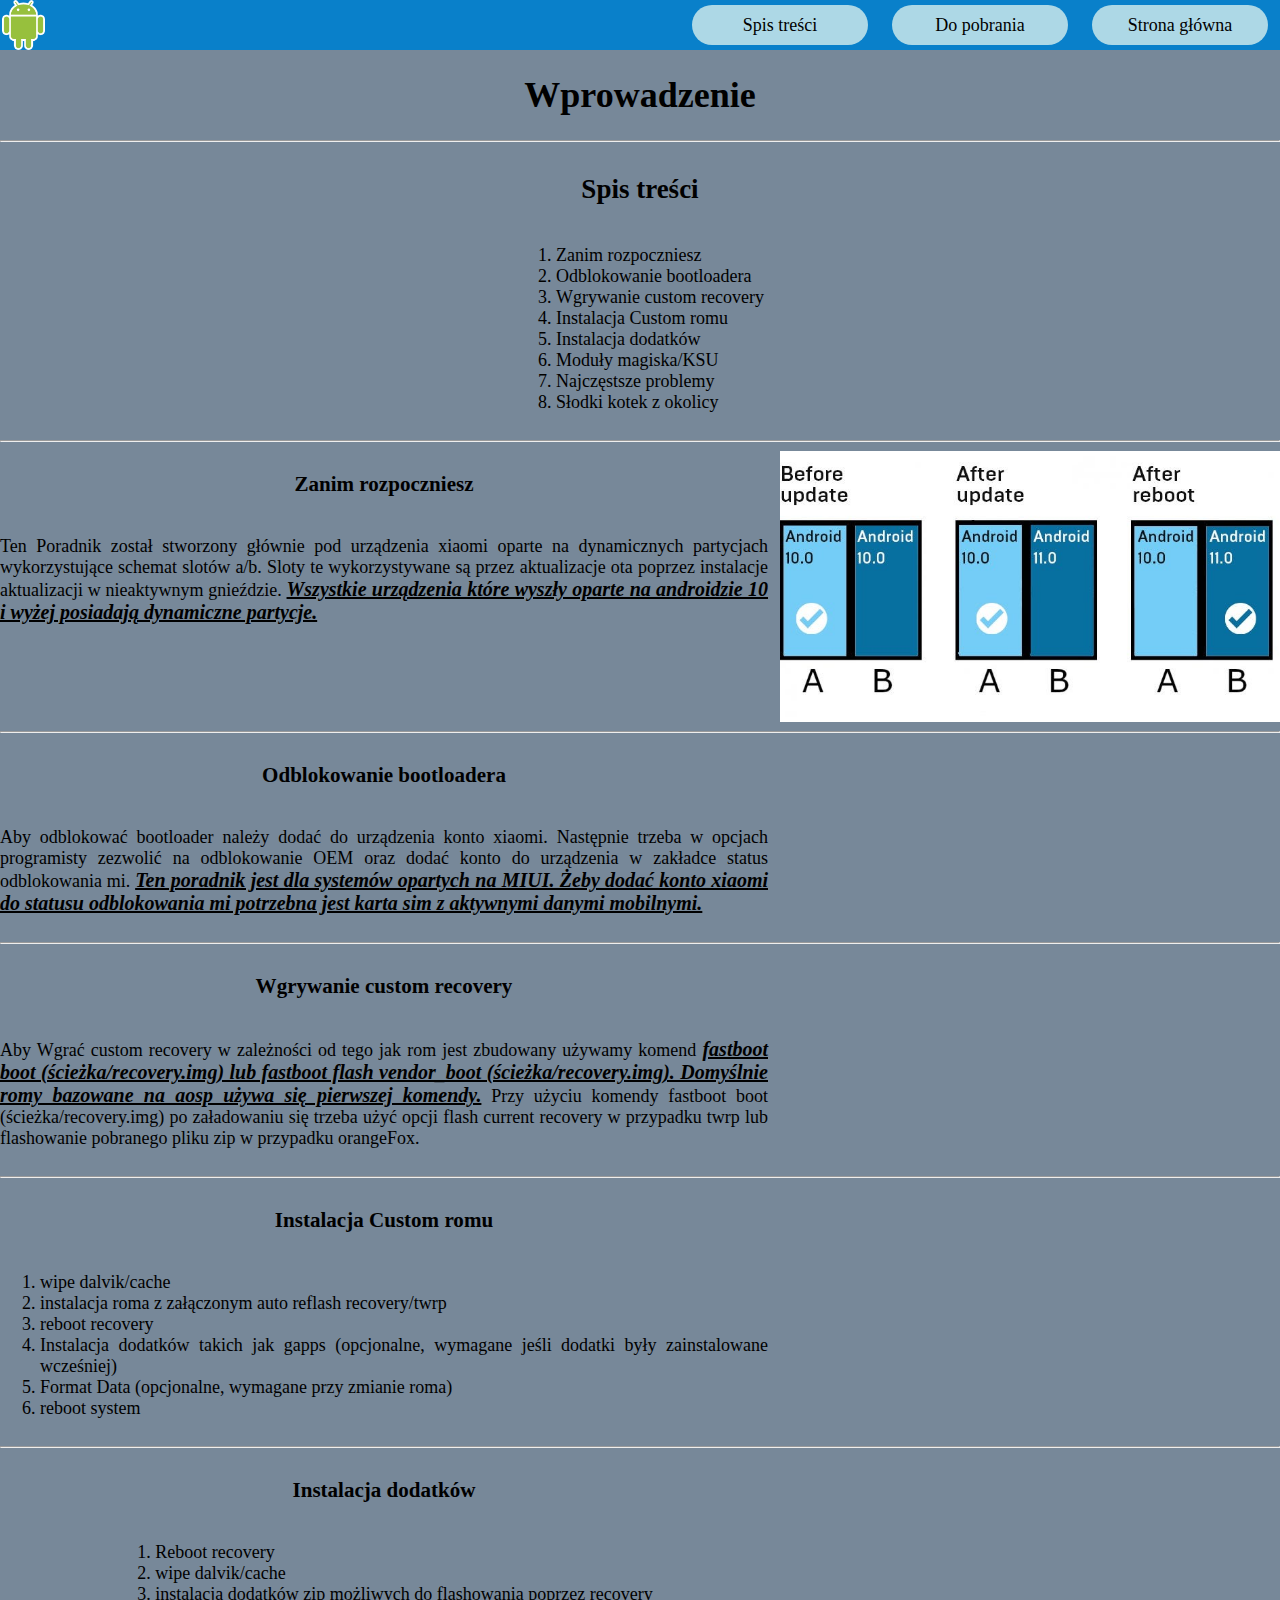
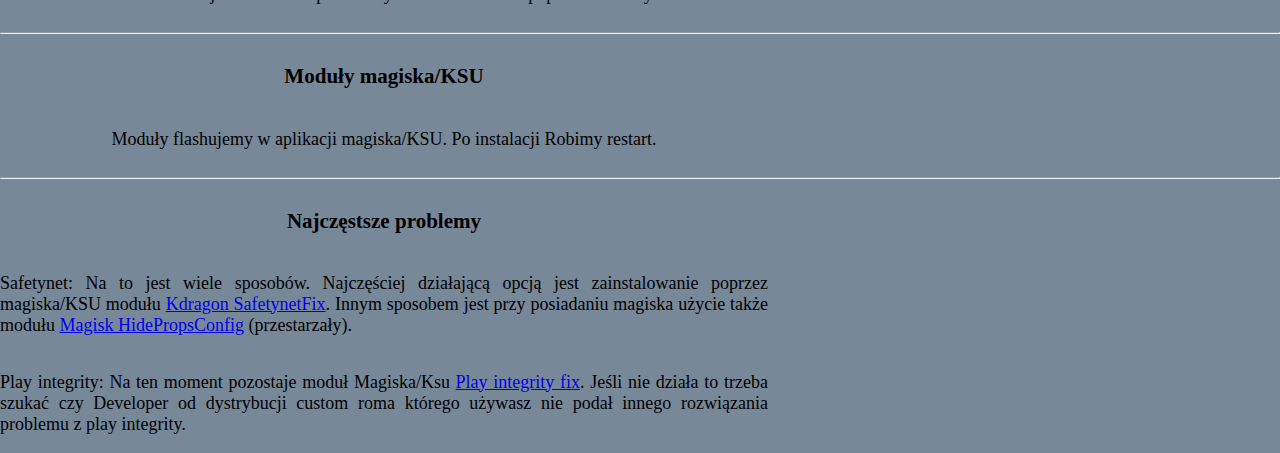
<file: index.html>
<!DOCTYPE html>
<html lang="pl">
<head>
    <meta charset="UTF-8">
    <meta name="viewport" content="width=device-width, initial-scale=1.0">
    <title>Custom Rom Adventure</title>
    <link rel="stylesheet" href="style.css">
</head>
<body>

    <header> <!-- navbar -->
        <nav> 
            <div id="logo">
                <a href="#navbarspace">
                    <img src="grafiki/logo.png" alt="logo">
                </a>
            </div>
            <div id="nav_link">
                <a href="#navbarspace">Spis treści</a>
                <a href="listapliki.html">Do pobrania</a>
                <a href="index.html">Strona główna</a>
            </div>
        </nav>
    </header>
    <div id="navbarspace"></div>

    <main>
        <div id="glowna"> <!-- Spis treści -->
            <h1>Wprowadzenie</h1>
            <hr>
            <div id="spis_tresci">
                <h2>Spis treści</h2>
                <ol id="lista_spis">
                    <li><a href="#zanim_rozpoczniesz">Zanim rozpoczniesz</a></li>
                    <li><a href="#bootloader">Odblokowanie bootloadera</a></li>
                    <li><a href="#recovery">Wgrywanie custom recovery</a></li>
                    <li><a href="#instalacja">Instalacja Custom romu</a></li>
                    <li><a href="#dodatki">Instalacja dodatków</a></li>
                    <li><a href="#moduly">Moduły magiska/KSU</a></li>
                    <li><a href="#problemy">Najczęstsze problemy</a></li>
                    <li><a href="kotek.html">Słodki kotek z okolicy</a></li>
                </ol>
            </div>
        </div>
        <hr>
        <!-- Zanim rozpoczniesz -->
        <section id="zanim_rozpoczniesz">
            <article>
                <h3>Zanim rozpoczniesz</h3>
                <p>
                    Ten Poradnik został stworzony głównie pod urządzenia xiaomi oparte na dynamicznych partycjach wykorzystujące schemat slotów a/b. 
                    Sloty te wykorzystywane są przez aktualizacje ota poprzez instalacje aktualizacji w nieaktywnym gnieździe. 
                    <span class="wazny_tekst">Wszystkie urządzenia które wyszły oparte na androidzie 10 i wyżej posiadają dynamiczne partycje.</span>
                </p> 
            </article>
            <img id="abscheme" src="grafiki/abscheme.jpeg" alt="abscheme">
        </section>
        <hr>
        <!-- Bootloader -->
        <section id="bootloader">
            <article>
                <h3>Odblokowanie bootloadera</h3>
                <p>
                    Aby odblokować bootloader należy dodać do urządzenia konto xiaomi.
                    Następnie trzeba w opcjach programisty zezwolić na odblokowanie OEM oraz dodać konto do urządzenia w zakładce status odblokowania mi. 
                    <span class="wazny_tekst">
                        Ten poradnik jest dla systemów opartych na MIUI.    
                        Żeby dodać konto xiaomi do statusu odblokowania mi potrzebna jest karta sim z aktywnymi danymi mobilnymi.
                    </span>
                </p>
            </article>
        </section>
        <hr>

        <!-- Recovery -->
        <section id="recovery">
            <article>
                <h3>Wgrywanie custom recovery</h3>
                <p>
                    Aby Wgrać custom recovery w zależności od tego jak rom jest zbudowany używamy komend <span class="wazny_tekst">fastboot boot (ścieżka/recovery.img) lub fastboot flash vendor_boot (ścieżka/recovery.img). Domyślnie romy bazowane na aosp używa się pierwszej komendy.</span> Przy użyciu komendy fastboot boot (ścieżka/recovery.img) po załadowaniu się trzeba użyć opcji flash current recovery w przypadku twrp lub flashowanie pobranego pliku zip w przypadku orangeFox.
                </p>
            </article>
        </section>
        <hr>

        <!-- Instalacja -->
        <section id="instalacja">
            <article>
                <h3>Instalacja Custom romu</h3>
                <ol>
                    <li>wipe dalvik/cache</li>
                    <li>instalacja roma z załączonym auto reflash recovery/twrp</li>
                    <li>reboot recovery</li>
                    <li>Instalacja dodatków takich jak gapps (opcjonalne, wymagane jeśli dodatki były zainstalowane wcześniej)</li>
                    <li>Format Data (opcjonalne, wymagane przy zmianie roma)</li>
                    <li>reboot system</li>
                </ol>
            </article>
        </section>
        <hr>

        <!-- Dodatki -->
        <section id="dodatki">
            <article>
                <h3>Instalacja dodatków</h3>
                <ol>
                    <li>Reboot recovery</li>
                    <li>wipe dalvik/cache</li>
                    <li>instalacja dodatków zip możliwych do flashowania poprzez recovery</li>
                </ol>
            </article>
        </section>
        <hr>

        <!-- Moduły -->
        <section id="moduly">
            <article>
                <h3>Moduły magiska/KSU</h3>
                <p>
                    Moduły flashujemy w aplikacji magiska/KSU. Po instalacji Robimy restart.
                </p>
            </article>
        </section>
        <hr>

        <!-- Problemy -->
        <section id="problemy">
            <article>
                <h3>Najczęstsze problemy</h3>
                <p>
                    Safetynet: Na to jest wiele sposobów. Najczęściej działającą opcją jest zainstalowanie poprzez magiska/KSU modułu <a href="https://github.com/kdrag0n/safetynet-fix/releases" target="_blank">Kdragon SafetynetFix</a>.
                    Innym sposobem jest przy posiadaniu magiska użycie także modułu <a href="https://github.com/Magisk-Modules-Repo/MagiskHidePropsConf/releases" target="_blank">Magisk HidePropsConfig</a> (przestarzały).
                </p>
                <p>
                    Play integrity: Na ten moment pozostaje moduł Magiska/Ksu <a href="https://github.com/chiteroman/PlayIntegrityFix/releases" target="_blank">Play integrity fix</a>. Jeśli nie działa to trzeba szukać czy Developer od dystrybucji custom roma którego używasz nie podał innego rozwiązania problemu z play integrity.
                </p>
            </article>
        </section>










        



    </main>

    <footer>
        <!-- Coś tu się może kiedyś wrzuci :P -->
    </footer>

</body>
</html>
</file>
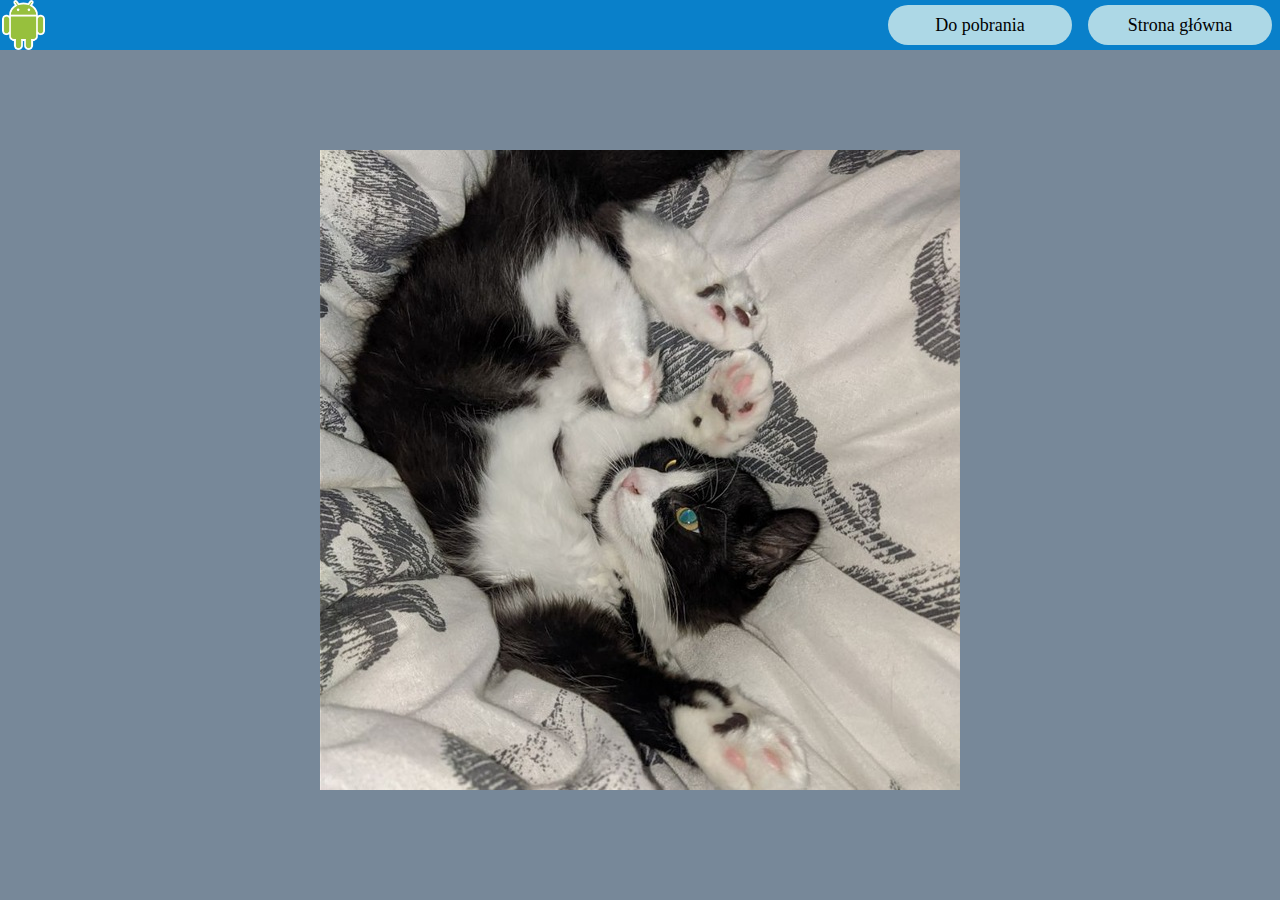
<file: kotek.html>
<!DOCTYPE html>
<html lang="pl">
<head>
    <meta charset="UTF-8">
    <meta name="viewport" content="width=device-width, initial-scale=1.0">
    <title>Custom Rom Adventure</title>
    <link rel="stylesheet" href="style.css">
    <style>
        #kotek{
            display: flex;
            justify-content: center;
            align-items: center;
            margin: 100px;
        }
    </style>
</head>
<body>

    <header>
        <nav>
            <div id="logo">
                <a href="index.html">
                    <img src="grafiki/logo.png" alt="logo">
                </a>
            </div>
            <div id="nav_link">
                <a href="#do_pobrania">Do pobrania</a>
                <a href="index.html">Strona główna</a>
            </div>
        </nav>
    </header>
    <div id="navbarspace"></div>
    <div id="kotek">
        <img src="grafiki/cudo.jpg" alt="cudo">
    </div>


</body>
</html>
</file>
<file: style.css>
html,body{
    width: 100%;
    padding: 0;
    margin: 0;
    background-color: lightslategrey;
    font-size: 18px;
}

header{
    width: 100%;
    display: flex;
    position: fixed;

}
nav{
    width: 100%;
    height: 50px;
    display: flex;
    justify-content: space-between;
    background-color: rgb(9, 128, 202);
}

#logo img{
    margin-left: 5%;
    height: 100%;
}
#nav_link{
    display: flex;
    height: 100%;
    text-align: center;
    justify-content: center;
    align-items: center;
}


#nav_link a{
    display: flex;
    justify-content: center;
    align-items: center;
    height: 80%;
    width: 200px;
    margin: 2%;
    border-radius: 25px;
    text-decoration: none;
    color: black;
    background-color: lightblue;
    font-size: 18px;
}

#nav_link a:hover{
    background-color: cornflowerblue;
}

#navbarspace{
    width: 100%;
    height: 50px;
    background-color: lightslategrey;

}

h1{
    text-align: center;
}

#glowna{
    text-align: center;
}
#spis_tresci{
    display: flex;
    flex-direction: column;
    justify-content: center;
    align-items: center;
}
#lista_spis{
    text-align: left;
}
#lista_spis li a{
    text-decoration: none;
    color: black;
}

#lista_spis li:hover a:hover{
    color: red;
}

.wazny_tekst{
    font-size: 20px;
    font-style: italic;
    text-decoration: underline;
    font-weight: bold;
}

section{
    display: flex;
    width: 100%;
    justify-content: space-between;
}
#abscheme{
    width: 100%;
    height: 50%;
    max-width: 500px;

}


article{
    display: flex;
    flex-direction: column;
    align-items: center;
    text-align: justify;
    width: 60%;
    
}
</file>
